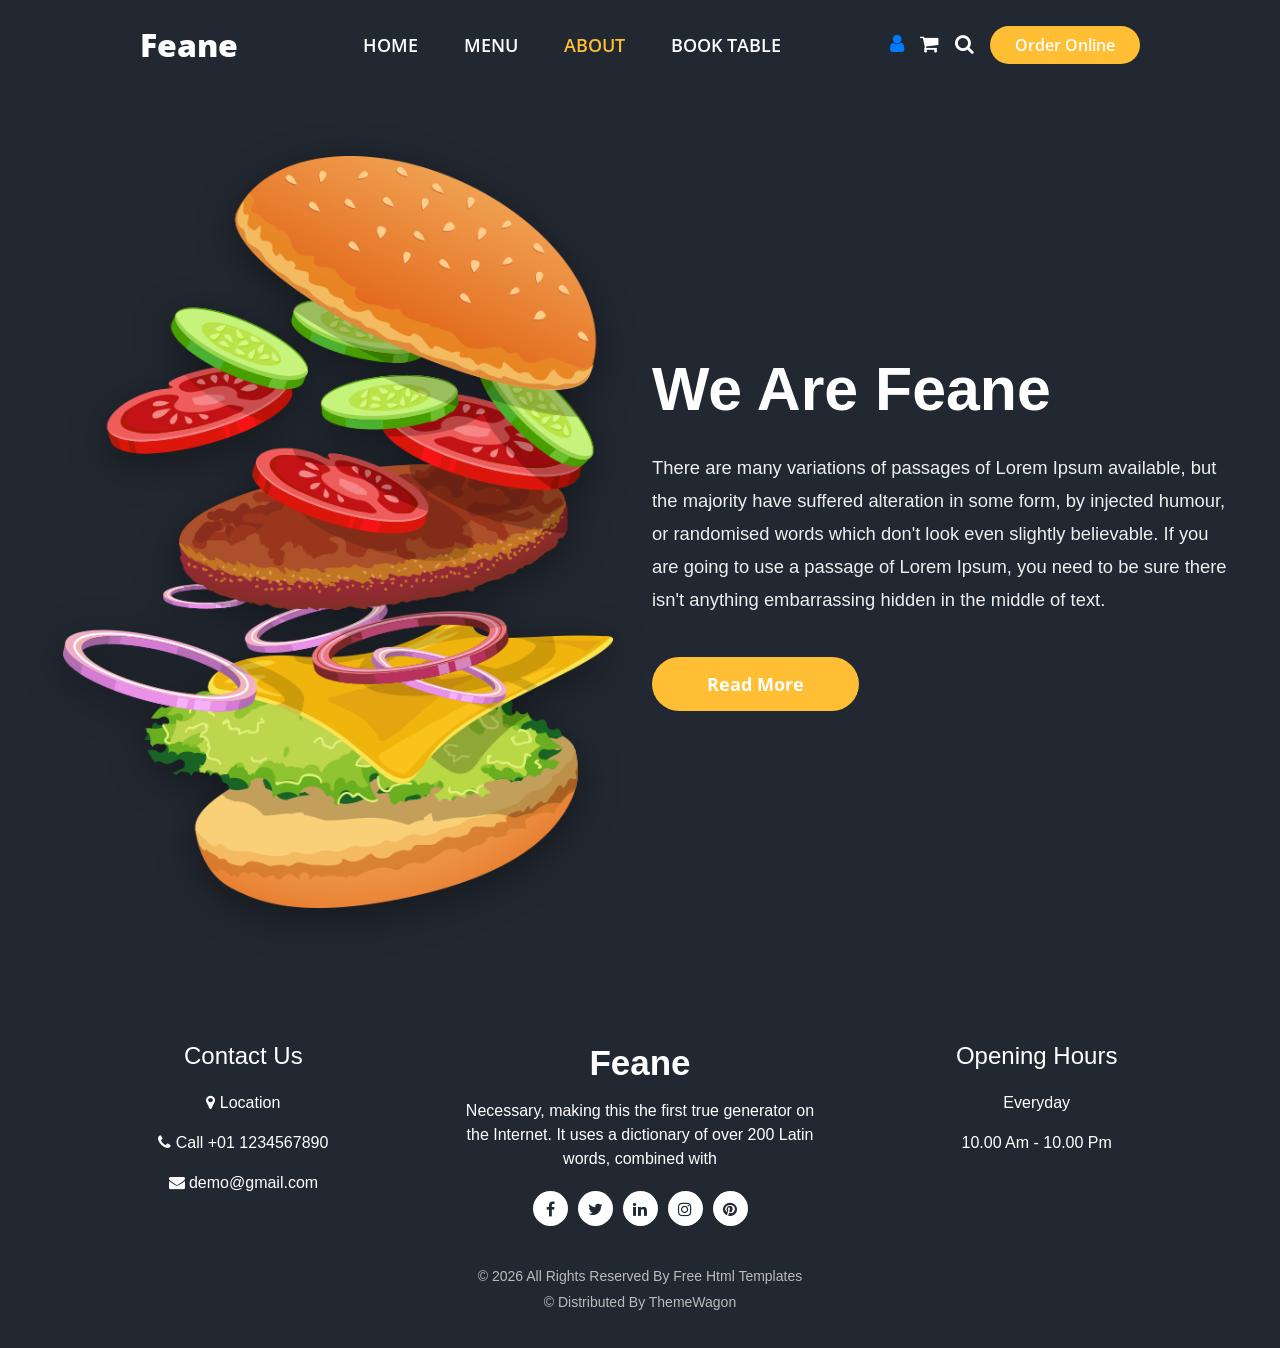
<file: html pages/about.html>
<!DOCTYPE html>
<html lang="ar" dir="ltr">
<head>
    <meta charset="UTF-8">
    <meta name="viewport" content="width=device-width, initial-scale=1.0">
    <title>Feane</title>
    <link href="https://cdn.jsdelivr.net/npm/bootstrap@5.3.0/dist/css/bootstrap.min.css" rel="stylesheet">
    <link rel="stylesheet" href="https://cdnjs.cloudflare.com/ajax/libs/font-awesome/6.0.0/css/all.min.css">
    <link href="https://fonts.googleapis.com/css2?family=Dancing+Script:wght@700&family=Open+Sans:wght@400;600&display=swap" rel="stylesheet">
    <link rel="stylesheet" href="https://cdnjs.cloudflare.com/ajax/libs/font-awesome/4.7.0/css/font-awesome.min.css">
    <link rel="stylesheet" href="../Css/style.css">
</head>
<body>
    <nav class="navbar navbar-expand-lg navbar-dark pt-3">
        <div class="container">
            <a class="navbar-brand Lg" href="#">Feane</a>
            <button class="navbar-toggler" type="button" data-bs-toggle="collapse" data-bs-target="#Nx">
                <span class="navbar-toggler-icon"></span>
            </button>

            <div class="collapse navbar-collapse" id="Nx">
                <ul class="navbar-nav mx-auto">
                    <li class="nav-item"><a class="nav-link" href="../html pages/index.html">HOME</a></li>
                    <li class="nav-item"><a class="nav-link" href="../html pages/menu.html">MENU</a></li>
                    <li class="nav-item"><a class="nav-link active" href="../html pages/about.html">ABOUT</a></li>
                    <li class="nav-item"><a class="nav-link" href="../html pages/booktable.html">BOOK TABLE</a></li>
                </ul>
                <div class="Vv d-flex align-items-center">
                    <a href="#" class="text-white me-3" data-bs-toggle="modal" data-bs-target="#authModal">
                        <i class="fa fa-user"></i>
                    </a>
                    <a href="#" class="text-white me-3"><i class="fa fa-shopping-cart"></i></a>
                    <a href="#" class="text-white me-3" data-bs-toggle="modal" data-bs-target="#searchModal">
                        <i class="fa fa-search"></i>
                    </a>
                    <button class="Bb btn">Order Online</button>
                </div>
            </div>
        </div>
    </nav>

    <section class="about_section">
        <div class="container-fluid px-5"> 
            <div class="row align-items-center" style="min-height: 100vh;"> 
                <div class="col-md-6 text-center">
                    <div class="img-box">
                        <img src="../images/about-img (1).png" alt="About Burger" class="about-img">
                    </div>
                </div>
                <div class="col-md-6">
                    <div class="detail-box">
                        <h2 class="main-title">We Are Feane</h2>
                        <p class="description-text">
                            There are many variations of passages of Lorem Ipsum available, but the majority have suffered alteration in some form, by injected humour, or randomised words which don't look even slightly believable. If you are going to use a passage of Lorem Ipsum, you need to be sure there isn't anything embarrassing hidden in the middle of text.
                        </p>
                        <a href="" class="read-more-btn">Read More</a>
                    </div>
                </div>
            </div>
        </div>
    </section>

    <footer class="footer_section">
        <div class="footer_container">
            <div class="footer_row">
                <div class="footer_col">
                    <h4>Contact Us</h4>
                    <div class="contact_info">
                        <p><i class="fa fa-map-marker"></i> Location</p>
                        <p><i class="fa fa-phone"></i> Call +01 1234567890</p>
                        <p><i class="fa fa-envelope"></i> demo@gmail.com</p>
                    </div>
                </div>

                <div class="footer_col">
                    <h2 class="footer_logo">Feane</h2>
                    <p>Necessary, making this the first true generator on the Internet. It uses a dictionary of over 200 Latin words, combined with</p>
                    <div class="social_icons">
                        <a href="#"><i class="fa fa-facebook"></i></a>
                        <a href="#"><i class="fa fa-twitter"></i></a>
                        <a href="#"><i class="fa fa-linkedin"></i></a>
                        <a href="#"><i class="fa fa-instagram"></i></a>
                        <a href="#"><i class="fa fa-pinterest"></i></a>
                    </div>
                </div>

                <div class="footer_col">
                    <h4>Opening Hours</h4>
                    <p>Everyday</p>
                    <p>10.00 Am - 10.00 Pm</p>
                </div>
            </div>

            <div class="footer_bottom_text">
                <p>&copy; 2026 All Rights Reserved By Free Html Templates</p>
                <p>&copy; Distributed By ThemeWagon</p>
            </div>
        </div>
    </footer>

    <div class="modal fade" id="authModal" tabindex="-1" aria-hidden="true">
        <div class="modal-dialog modal-dialog-centered">
            <div class="modal-content custom-modal-style">
                <button type="button" class="btn-close ms-auto p-3" data-bs-dismiss="modal" aria-label="Close"></button>
                <div class="modal-body">
                    <div class="auth-toggle-buttons">
                        <button id="loginTab" class="toggle-btn active">Login</button>
                        <button id="registerTab" class="toggle-btn">Register</button>
                    </div>
                    <div id="loginSection">
                        <div class="input-group-custom">
                            <input type="email" placeholder="Email address">
                            <input type="password" placeholder="Password">
                        </div>
                        <button class="main-auth-btn">Login</button>
                    </div>
                    <div id="registerSection" style="display: none;">
                        <div class="input-group-custom">
                            <input type="text" placeholder="Full name">
                            <input type="email" placeholder="Email address">
                            <input type="password" placeholder="Password">
                            <input type="password" placeholder="Confirm password">
                        </div>
                        <button class="main-auth-btn">Create account</button>
                    </div>
                </div>
            </div>
        </div>
    </div>

    <div class="modal fade" id="searchModal" tabindex="-1" aria-hidden="true">
        <div class="modal-dialog modal-dialog-centered">
            <div class="modal-content search-modal-custom">
                <div class="modal-header border-0">
                    <h5 class="modal-title fw-bold">Search</h5>
                    <button type="button" class="btn-close" data-bs-dismiss="modal" aria-label="Close"></button>
                </div>
                <div class="modal-body">
                    <div class="input-group mb-3">
                        <input type="text" class="form-control search-input-style" placeholder="...ابحث هنا">
                    </div>
                </div>
            </div>
        </div>
    </div>

    <script src="https://code.jquery.com/jquery-3.6.0.min.js"></script>
    <script src="https://cdn.jsdelivr.net/npm/bootstrap@5.3.0/dist/js/bootstrap.bundle.min.js"></script>
    <script src="../java.js"></script>
</body>
</html>
</file>
<file: Css/style.css>
body {
    
    font-family: 'Open Sans', sans-serif;
    margin: 0;
    background-color: #222831;
}

.custom_container {
    margin: 0 auto;
    padding: 0 15px;
}

.hero_area {
    background-image: url('../images/hero-bg.jpg');
    background-size: cover;
    background-position: center;
    min-height: 100vh;
    position: relative;
}


.header_section {
    padding: 15px 0;
}

.custom_nav {
    display: flex;
    justify-content: space-between;
    align-items: center;
}

.navbar_brand {
    font-size: 32px;
    font-weight: bold;
    color: #ffffff;
    text-decoration: none;
    font-family: 'Open Sans', sans-serif;
}

.nav_links {
    display: flex;
    list-style: none;
    margin: 0;
    padding: 0;
}

.nav_links li a {
    color: #ffffff;
    text-decoration: none;
    margin: 0 20px;
    font-size: 16px;
    font-weight: 600;
    text-transform: uppercase;
    transition: 0.3s;
}

.nav_links li a.active, .nav_links li a:hover {
    color: #ffbe33;
}

.user_option {
    display: flex;
    align-items: center;
    gap: 20px;
}

.user_option a {
    color: #ffffff;
    font-size: 18px;
    text-decoration: none;
}


.user_option .fa-user {
    color: #007bff; 
}

.order_online_btn {
    background-color: #ffbe33;
    color: #ffffff;
    padding: 10px 30px;
    border-radius: 30px;
    border: none;
    font-weight: 600;
    cursor: pointer;
}


.slider_section {
    padding: 120px 0;
    color: #ffffff;
}

.detail_box {
    width: 600px; 
}

.detail_box h1 {
    font-size: 56px;
    font-weight: bold;
    margin-bottom: 25px;
}

.detail_box p {
    font-size: 16px;
    line-height: 1.6;
    margin-bottom: 40px;
}

.btn_order_now {
    display: inline-block;
    background-color: #ffbe33;
    color: #ffffff;
    padding: 12px 45px;
    border-radius: 35px;
    text-decoration: none;
    font-weight: 600;
    transition: 0.3s;
}


.custom_carousel_indicators {
    display: flex;
    gap: 10px;
    margin-top: 50px;
}

.dot {
    width: 12px;
    height: 12px;
    background-color: #ffffff;
    border-radius: 50%;
    display: block;
}

.dot.active {
    background-color: #ffbe33;
}



.Az {
    background-image: url('../images/hero-bg.jpg');
    background-size: cover;
    background-position: center;
    min-height: 100vh;
}
.container {
   
    max-width: 80% !important; 
    width: 80% !important;
}

.Lg {
 
    font-family: 'Open Sans', sans-serif !important;
    font-size: 32px;
    font-weight: 800;
    color: #fff !important;
}

.nav-link {
    font-family: 'Open Sans', sans-serif;
    color: #fff !important;
    margin: 0 15px;     
    font-weight: 600;   
    font-size: 18px;     
    text-transform: uppercase; 
    transition: 0.3s;
}

.Vv a i {
    font-size: 20px;    
}
.nav-link.active {
    color: #ffbe33 !important;
}

.Bb {
    background-color: #ffbe33;
    color: #fff;
    border-radius: 30px;
    padding: 7px 25px;
    font-weight: 600;
    border: none;
    transition: 0.3s;
}

.Vv a .fa-user {
    color: #007bff !important; 
    transition: 0.3s;
}

.Vv a:hover .fa-user {
    color: #0056b3 !important;
}

.Bb:hover {
    background-color: #e69c00;
}


.Rw {
    min-height: 85vh;
}


.Kk {
    color: #fff;
}

.Kk h1 {
    font-family: 'Open Sans', sans-serif !important;
    font-size: 3.4rem;
    margin-bottom: 15px;
    font-weight: 700;
}

.Kk p {
    font-family: 'Open Sans', sans-serif;
    font-weight: 400;
    font-size: 20px;
    margin-bottom: 30px;
    line-height: 1.6;
    max-width: 650px;
}

.Zn {
    background-color: #ffbe33;
    border: none;
    color: #fff;
    border-radius: 30px;
    padding: 12px 45px;
    font-weight: 600;
    margin-bottom: 15px !important; 
    display: inline-block;
    text-decoration: none;
    transition: 0.3s;
}


.Dt {
    
    position: absolute;
    bottom: 15% !important; 
    left: 0 !important;
    margin-left: 0 !important;
    justify-content: flex-start !important; 
    width: auto;
    padding-left: 15px; 
}

.Dt button {
    width: 12px !important;
    height: 12px !important;
    border-radius: 50% !important;
    background-color: #fff !important;
    opacity: 1 !important;
    border: none !important;
    margin-right: 10px !important;
    transition: 0.3s;
}

.Dt button.active {
    background-color: #ffbe33 !important; 
}


.Zn {
    margin-bottom: 0 !important;
}

.Of_s {
    padding:90px 0;
    background-color: #ffffff;
}

.Of_b h5 {

    font-family: 'Open Sans', sans-serif;
    font-size: 26px;
    font-weight: 600;
}
.Mn_s h2 {
    font-family: 'Open Sans', sans-serif !important;
    font-size: 42px;
    font-weight: 700;
    text-align: center;
    margin-bottom: 30px;
    color: #222831;
}

.Ab_s h2 {

    font-family: 'Open Sans', sans-serif !important;
    font-size: 45px;
    font-weight: 700;
    margin-bottom: 20px;
}


.Of_s {
    padding: 80px 0;
    background-color: #fff;
}


.Of_b {
    background-color: #222831;
    color: #fff;
    border-radius: 5px;
    padding: 30px 5px;
    display: flex;
    align-items: center;
    margin-bottom: 30px;
}

.Of_b .Im_c {
    width: 160px;
    height: 160px;
    border-radius: 100%;
    border: 5px solid #ffbe33; 
    overflow: hidden;
    margin-right: 20px;
    flex-shrink: 0;
}

.Of_b .Im_c img {
    width: 100%;
    height: 100%;
    object-fit: cover;
    transition: 0.3s;
}


.Of_b:hover .Im_c img {
    transform: scale(1.1);
}


.Of_b h5 {
    font-family: 'Open Sans', sans-serif;
    font-size: 22px;
    margin-bottom: 5px;
}

.Of_b h2 {
    font-size: 40px;
    font-weight: 700;
    margin-bottom: 15px;
}

.Of_b h2 span {
    font-size: 24px;
    font-weight: 400;
}


.Of_b .Zn {
    padding: 8px 30px;
    font-size: 15px;
    margin-bottom: 0 !important; 
}

.Mn_s {
    background-color: #ffffff;
}

.filters_menu li {
    padding: 7px 25px;
    cursor: pointer;
    border-radius: 25px;
    margin: 0 5px;
    transition: 0.3s;
}

.filters_menu li.active {
    background-color: #222831;
    color: #fff;
}

.Fd_b {
    background-color: #222831;
    color: #ffffff;
    border-radius: 15px;
    overflow: hidden;
    margin-bottom: 20px;
}


.Fd_b .Im_c {
    background-color: #f1f2f3;
    padding: 40px 20px; 
    display: flex;
    justify-content: center;
    border-bottom-left-radius: 45px;
}

.Fd_b .Im_c img {
    height: 160px;
    object-fit: contain;
    transition: transform 0.4s ease; 
}

.Fd_b:hover .Im_c img {
    transform: scale(1.15); 
}

.Fd_b .Tx_c {
    padding: 25px; 
}

.Pr_c {
    display: flex;
    justify-content: space-between;
    align-items: center;
    margin-top: 15px;
}

.Pr_c a {
    width: 45px;
    height: 45px;
    background-color: #ffbe33;
    color: #fff;
    border-radius: 50%;
    display: flex;
    justify-content: center;
    align-items: center;
}


.about_section {
  background-color: #222831; 
  color: #ffffff;
  width: 100%;
  overflow: hidden;
}

.main-title {
  font-family: 'Segoe UI', Roboto, Helvetica, Arial, sans-serif; 
  font-weight: 800; 
  font-size: 3.8rem;
  margin-bottom: 25px;
  text-transform: capitalize;
}


.description-text {
  font-family: 'Segoe UI', Tahoma, sans-serif;
  font-size: 1.15rem;
  line-height: 1.8;
  max-width: 580px;
  color: #eeeeee;
  margin-bottom: 40px;
}


.about-img {
  width: 100%;
  max-width: 550px; 
  height: auto;
  filter: drop-shadow(0 10px 20px rgba(0,0,0,0.4));
}

.read-more-btn {
  display: inline-block;
  padding: 14px 55px;
  background-color: #ffbe33; 
  color: #ffffff;
  border-radius: 35px;
  text-decoration: none;
  font-weight: bold;
  font-size: 1.1rem;
  transition: all 0.3s ease-in-out;
}

.read-more-btn:hover {
  background-color: #e69c00;
  box-shadow: 0 5px 15px rgba(255, 190, 51, 0.3);
  transform: translateY(-2px);
}


.booking-section {
    padding: 90px 0;
    background-color: #ffffff;
}

.booking-container {
    max-width: 1140px; 
    margin: 0 auto;
    padding: 0 15px;
}

.section-title {
    font-size: 40px;
    font-weight: bold;
    margin-bottom: 30px;
   
}

.booking-wrapper {
    display: flex; 
    gap: 45px; 
    align-items: stretch; 
}

.form-column {
    flex: 1; 
}

.map-column {
    flex: 1; 
    min-height: 400px;
    border-radius: 15px; 
    overflow: hidden; 
    box-shadow: 0 0 20px rgba(0,0,0,0.1);
}


.large-input {
    width: 100%;
    height: 50px;
    margin-bottom: 25px;
    padding: 10px 20px;
    border: 1px solid #bbbbbb;
    border-radius: 5px;
    outline: none;
    font-size: 16px;
}

.large-input:focus {
    border-color: #ffbe33;
}

.yellow-btn {
    background-color: #ffbe33;
    color: white;
    padding: 12px 50px;
    border: none;
    border-radius: 30px;
    font-weight: 600;
    cursor: pointer;
    text-transform: uppercase;
    transition: 0.3s;
}

.yellow-btn:hover {
    background-color: #e69c00;
}
.testimonial-section {
    padding: 80px 0;
    background-color: #ffffffef; 
    text-align: center;
}

.testimonial-container {
    max-width: 1100px;
    margin: 0 auto;
}

.testimonial-title {
    font-size: 2.2rem;
    font-weight: bold;
    margin-bottom: 50px;
    color: #0c0c0c; 
}

.testimonial-grid {
    display: flex;
    gap: 30px;
    justify-content: center;
}


.testimonial-card {
    background: #ffffff;
    flex: 1;
    padding: 20px;
    border-radius: 15px;

    box-shadow: 0 5px 25px rgba(0, 0, 0, 0.08); 
    border: 1px solid #f1f1f1;
}

.client-img-box {
    width: 110px;
    height: 110px;
    margin: 0 auto 20px;
    border-radius: 50%;
    overflow: hidden;
    border: 4px solid #ffbe33; 
}

.client-img-box img {
    width: 100%;
    height: 100%;
    object-fit: cover;
}

.testimonial-text p {
    color: #555;
    line-height: 1.6;
    margin-bottom: 15px;
}

.client-name {
    font-size: 1.2rem;
    font-weight: bold;
    color: #222;
}

.testimonial-card {
    background: #ffffff;
    padding: 35px;
    border-radius: 15px;
    box-shadow: 0 5px 25px rgba(0, 0, 0, 0.08); 
    border: 1px solid #f1f1f1;
    transition: all 0.3s ease-in-out; 
}


.testimonial-card:hover {
    transform: translateY(-15px); 
    box-shadow: 0 15px 35px rgba(0, 0, 0, 0.15); 
 
}

.footer_section {
    background-color: #222831; 
    color: #ffffff;
    padding: 60px 0 30px 0;
    font-family: sans-serif;
}

.footer_container {
    max-width: 1200px;
    margin: 0 auto;
    padding: 0 20px;
}

.footer_row {
    display: flex;
    justify-content: space-between;
    text-align: center;
    flex-wrap: wrap;
    gap: 30px;
}

.footer_col {
    flex: 1;
    min-width: 250px;
}

.footer_col h4 {
    font-size: 24px;
    margin-bottom: 20px;
}

.footer_logo {
    font-size: 35px;
    font-weight: bold;
    margin-bottom: 15px;
}


.social_icons {
    display: flex;
    justify-content: center;
    gap: 10px;
    margin-top: 20px;
}

.social_icons a {
    width: 35px;
    height: 35px;
    background-color: #ffffff;
    color: #222831;
    border-radius: 50%;
    display: flex;
    align-items: center;
    justify-content: center;
    text-decoration: none;
}

.social_icons a:hover {
    background-color: #ffbe33;
    color: #ffffff;
}

.footer_bottom_text {
    margin-top: 40px;
    text-align: center;
    border: none; 
}

.footer_bottom_text p {
    font-size: 14px;
    margin: 5px 0;
    color: #bbbbbb;
}


.custom-modal-style {
    border-radius: 20px !important;
    border: none !important;
    padding: 20px;
    box-shadow: 0 10px 30px rgba(0,0,0,0.2);
}


.auth-toggle-buttons {
    display: flex;
    justify-content: center;
    background: #f8f9fa;
    width: fit-content;
    margin: 0 auto 30px;
    border-radius: 50px;
    padding: 5px;
}


.toggle-btn {
    border: none;
    background: transparent;
    padding: 8px 30px;
    border-radius: 50px;
    font-weight: 600;
    transition: 0.3s;
    color: #666;
}

.toggle-btn.active {
    background-color: #ffbe33;
    color: white;
}


.input-group-custom input {
    width: 100%;
    padding: 12px 20px;
    margin-bottom: 15px;
    border: 1px solid #eee;
    border-radius: 10px;
    background: #fff;
    outline: none;
}

.input-group-custom input:focus {
    border-color: #ffbe33;
}


.main-auth-btn {
    width: 100%;
    background-color: #ffbe33;
    color: white;
    border: none;
    padding: 14px;
    border-radius: 12px;
    font-weight: bold;
    font-size: 16px;
    margin-top: 10px;
    transition: 0.3s;
}

.main-auth-btn:hover {
    background-color: #e69c00;
}
.user_link {
    margin-right: 20px; 
}


.search-modal-custom {
    border-radius: 10px !important;
    border: none !important;
    padding: 10px;
}


.search-input-style {
    border: 1px solid #ced4da !important;
    border-radius: 5px !important;
    padding: 12px;
    text-align: right;
    font-size: 16px;
}


.search-input-style:focus {
    box-shadow: none;
    border-color: #ffbe33 !important; 
}
</file>
